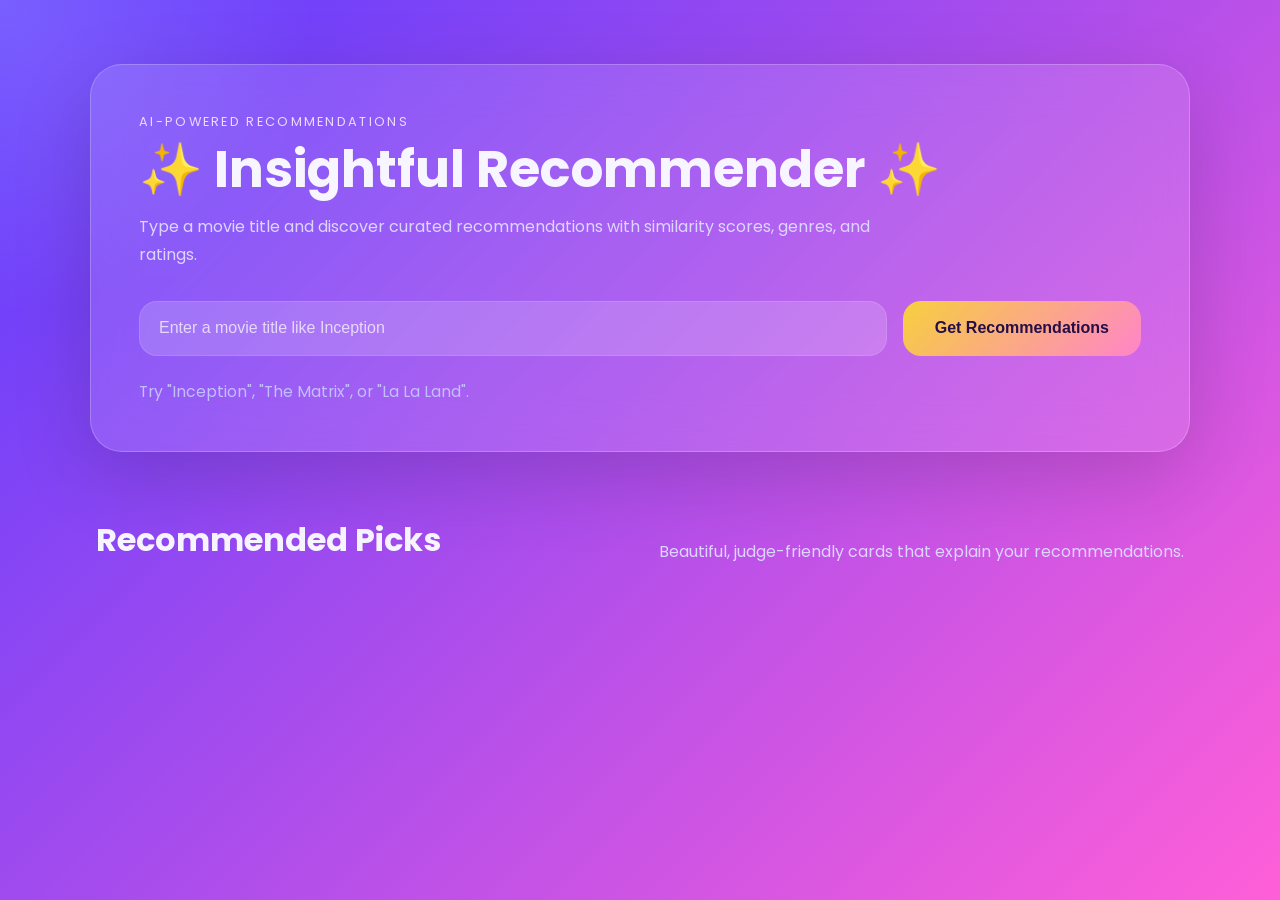
<file: Frontend/index.html>
<!DOCTYPE html>
<html lang="en">
<head>
  <meta charset="UTF-8" />
  <meta name="viewport" content="width=device-width, initial-scale=1.0" />
  <title>✨ Insightful Recommender ✨</title>
  <link rel="preconnect" href="https://fonts.googleapis.com">
  <link rel="preconnect" href="https://fonts.gstatic.com" crossorigin>
  <link href="https://fonts.googleapis.com/css2?family=Poppins:wght@300;400;500;600;700&display=swap" rel="stylesheet">
  <link rel="stylesheet" href="style.css" />
</head>
<body>
  <div class="hero">
    <div class="glass-panel">
      <div class="header-copy">
        <p class="eyebrow">AI-powered recommendations</p>
        <h1>✨ Insightful Recommender ✨</h1>
        <p class="intro">Type a movie title and discover curated recommendations with similarity scores, genres, and ratings.</p>
      </div>

      <div class="search-bar">
        <input id="item-input" type="text" placeholder="Enter a movie title like Inception" />
        <button id="recommend-btn">Get Recommendations</button>
      </div>

      <div id="status" class="status">Try "Inception", "The Matrix", or "La La Land".</div>
    </div>
  </div>

  <main class="results-section">
    <div class="results-header">
      <h2>Recommended Picks</h2>
      <p>Beautiful, judge-friendly cards that explain your recommendations.</p>
    </div>
    <div id="results-grid" class="results-grid"></div>
  </main>

  <script src="script.js"></script>
</body>
</html>
</file>
<file: Frontend/style.css>
:root {
  --bg-start: #5b3cff;
  --bg-end: #ff5fd8;
  --card: rgba(255, 255, 255, 0.16);
  --border: rgba(255, 255, 255, 0.22);
  --text: #f7f5ff;
  --muted: #dcd6ff;
}

* {
  box-sizing: border-box;
}

body {
  margin: 0;
  min-height: 100vh;
  font-family: 'Poppins', sans-serif;
  color: var(--text);
  background: radial-gradient(circle at top left, rgba(255, 255, 255, 0.18), transparent 20%),
              linear-gradient(135deg, var(--bg-start), var(--bg-end));
}

.hero {
  padding: 4rem 1rem 2rem;
  display: flex;
  justify-content: center;
}

.glass-panel {
  width: min(1100px, 100%);
  background: rgba(255, 255, 255, 0.12);
  border: 1px solid var(--border);
  border-radius: 32px;
  backdrop-filter: blur(24px);
  box-shadow: 0 24px 80px rgba(0, 0, 0, 0.16);
  padding: 3rem;
}

.eyebrow {
  margin: 0 0 0.75rem;
  color: #e9dbff;
  text-transform: uppercase;
  letter-spacing: 0.18em;
  font-size: 0.8rem;
}

h1 {
  margin: 0;
  font-size: clamp(2.5rem, 4vw, 4rem);
  line-height: 1.05;
}

.intro {
  margin: 1rem 0 0;
  max-width: 740px;
  line-height: 1.75;
  color: var(--muted);
}

.search-bar {
  margin-top: 2rem;
  display: grid;
  grid-template-columns: 1fr auto;
  gap: 1rem;
}

.search-bar input {
  border: none;
  border-radius: 18px;
  padding: 1.15rem 1.25rem;
  background: rgba(255, 255, 255, 0.16);
  color: var(--text);
  font-size: 1rem;
  outline: none;
  box-shadow: inset 0 0 0 1px rgba(255, 255, 255, 0.12);
}

.search-bar input::placeholder {
  color: rgba(255, 255, 255, 0.72);
}

.search-bar button {
  border: none;
  border-radius: 18px;
  padding: 1.15rem 2rem;
  font-size: 1rem;
  font-weight: 600;
  color: #250f46;
  background: linear-gradient(135deg, #f7d03d, #ff84c9);
  cursor: pointer;
  transition: transform 0.2s ease, box-shadow 0.2s ease;
}

.search-bar button:hover {
  transform: translateY(-2px);
  box-shadow: 0 18px 30px rgba(255, 95, 216, 0.2);
}

.status {
  margin-top: 1.5rem;
  color: #c3bfff;
  font-size: 0.98rem;
}

.results-section {
  padding: 2rem 1rem 4rem;
  max-width: 1120px;
  margin: 0 auto;
}

.results-header {
  display: flex;
  flex-wrap: wrap;
  justify-content: space-between;
  align-items: flex-end;
  gap: 1rem;
  margin-bottom: 2rem;
}

.results-header h2 {
  margin: 0;
  font-size: 2rem;
}

.results-header p {
  margin: 0;
  color: var(--muted);
  max-width: 560px;
}

.results-grid {
  display: grid;
  grid-template-columns: repeat(auto-fit, minmax(260px, 1fr));
  gap: 1.5rem;
}

.result-card {
  background: rgba(255, 255, 255, 0.14);
  border: 1px solid rgba(255, 255, 255, 0.12);
  border-radius: 28px;
  padding: 1.5rem;
  transition: transform 0.25s ease, box-shadow 0.25s ease, background 0.25s ease;
  backdrop-filter: blur(14px);
  min-height: 220px;
}

.result-card:hover {
  transform: translateY(-8px);
  box-shadow: 0 22px 50px rgba(0, 0, 0, 0.18);
  background: rgba(255, 255, 255, 0.22);
}

.card-title {
  margin: 0 0 0.75rem;
  font-size: 1.25rem;
}

.card-meta {
  display: inline-flex;
  flex-wrap: wrap;
  gap: 0.5rem;
  margin-bottom: 1rem;
  color: #eee8ff;
  font-size: 0.95rem;
}

.card-badge {
  padding: 0.35rem 0.8rem;
  border-radius: 999px;
  background: rgba(255, 255, 255, 0.1);
}

.card-note {
  margin-top: 1rem;
  color: #dcc7ff;
  font-size: 0.95rem;
}

@media (max-width: 720px) {
  .hero {
    padding: 3rem 1rem 1.5rem;
  }

  .search-bar {
    grid-template-columns: 1fr;
  }

  .results-header {
    align-items: flex-start;
  }
}
</file>
